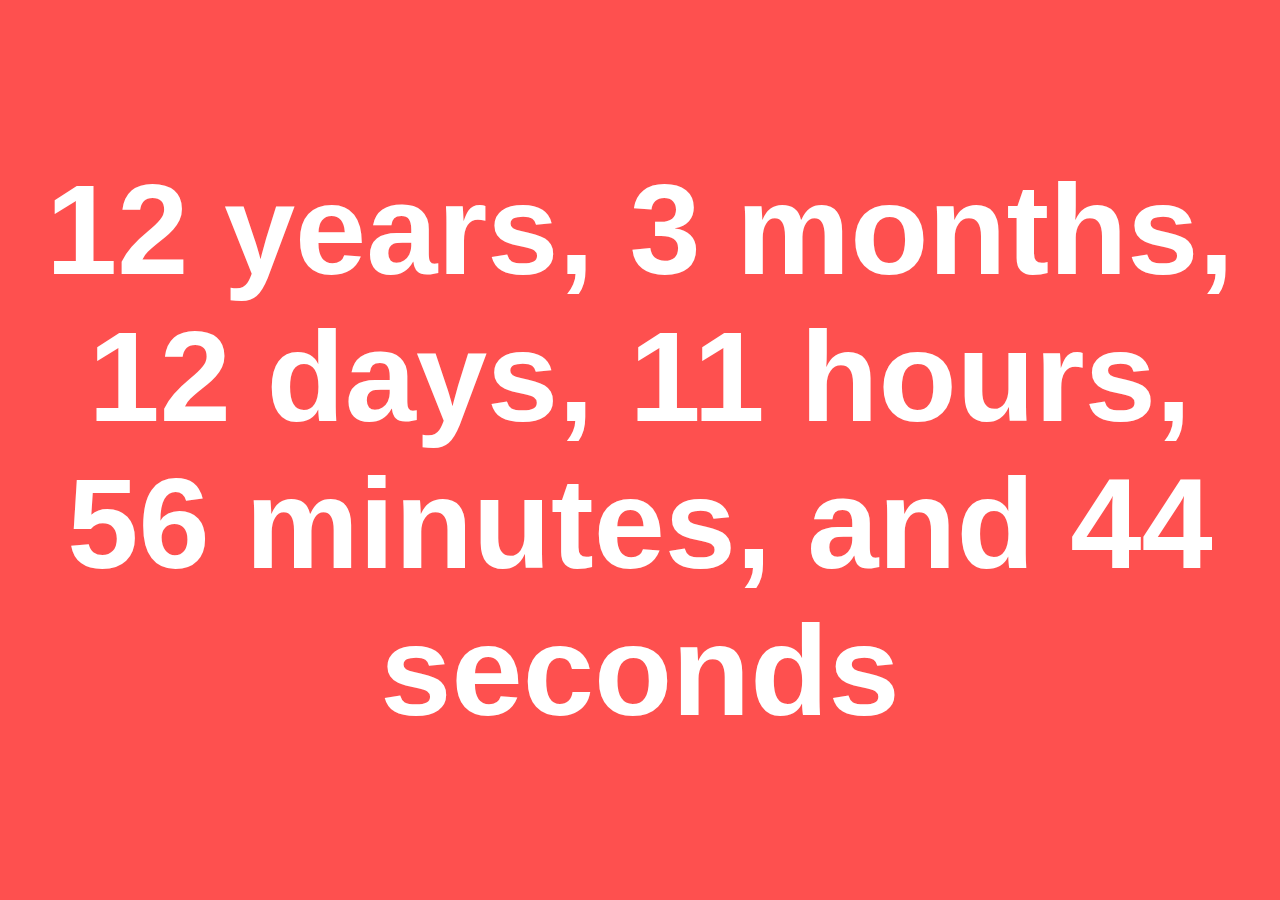
<file: index.html>
<!DOCTYPE html>
<html lang="en" ng-app="app">
<head>
  <meta charset="UTF-8">
  <title>The Final Countdown</title>
  <link href="app.css" rel="stylesheet">
</head>
<body ng-controller="AppCtrl">

    <div class="angular-center-container">
      <div class="angular-centered">
        <h2>{{ countdown.toString() }}</h2>
      </div>
    </div>

  <script src="countdown.min.js"></script>
  <script src="angular.js"></script>
  <script src="jquery.js"></script>
  <script src="jquery.fittext.js"></script>
  <script src="app.js"></script>
</body>
</html>
</file>
<file: app.css>
body
{
  margin: 0; padding: 0;
  background: rgb(254, 80, 79);
}

h2 {
  color: white;
  text-align: center;
  font-family: Helvetica;
}

.angular-center-container {
  position: fixed;
  top:0;
  left:0;
  height:100%;
  width:100%;
  display:table;
  pointer-events: none;
  z-index:9999;
}
.angular-centered {
  display: table-cell;
  vertical-align: middle;
  text-align: center;
}
</file>
